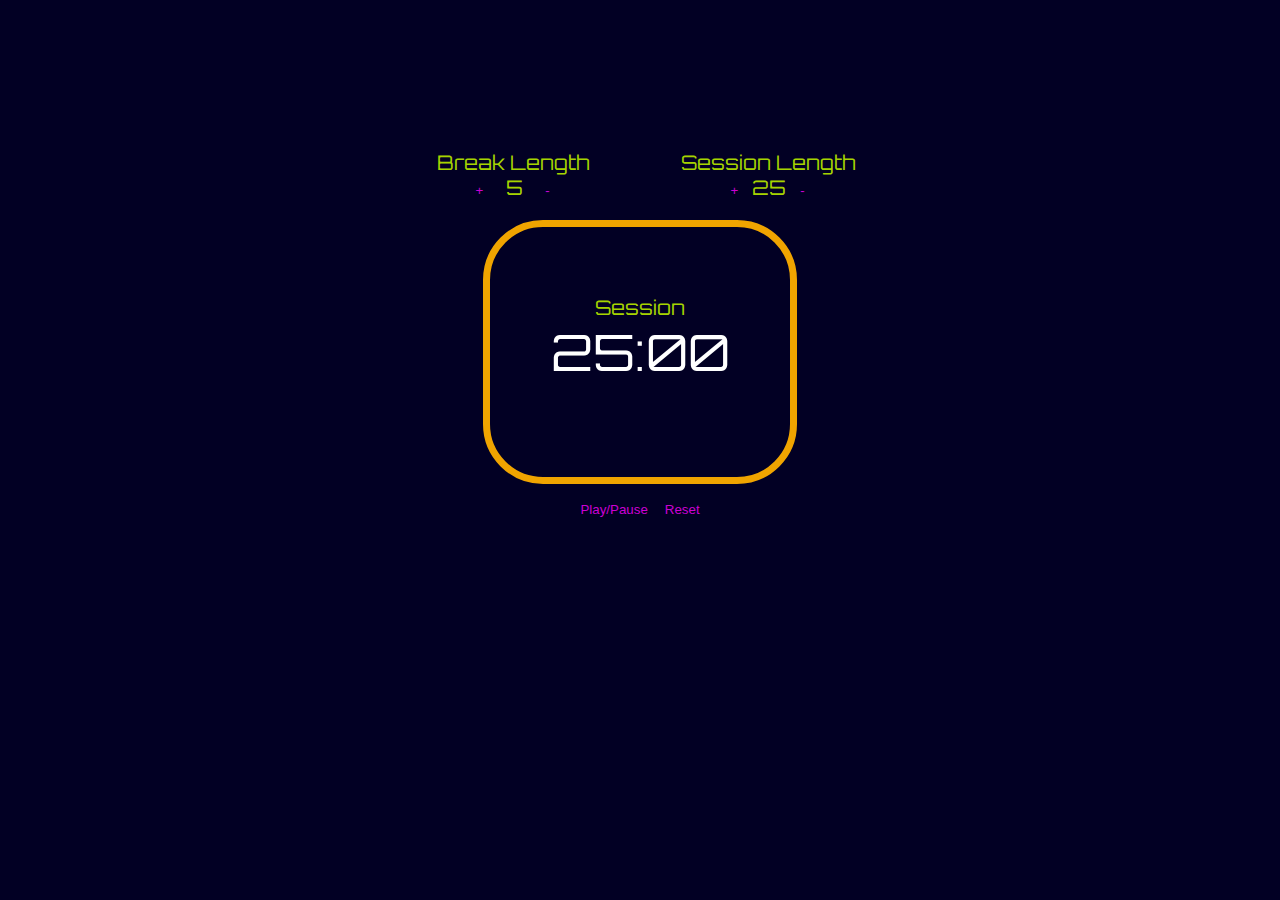
<file: 25plus5 Clock/index.html>
<!DOCTYPE html>
<html lang="en">

<head>
    <meta charset="UTF-8">
    <meta name="viewport" content="width=device-width, initial-scale=1, shrink-to-fit=no">
    <script src="https://cdn.jsdelivr.net/npm/bootstrap@5.3.0/dist/js/bootstrap.bundle.min.js" integrity="sha384-geWF76RCwLtnZ8qwWowPQNguL3RmwHVBC9FhGdlKrxdiJJigb/j/68SIy3Te4Bkz" crossorigin="anonymous"></script>
    <script scr="https://ajax.googleapis.com/ajax/libs/jquery/3.4.1/jquery.min.js"></script>
    <link rel="stylesheet"
    href="https://fonts.googleapis.com/css?family=Orbitron&effect=neon|outline|emboss|shadow-multiple|fire">
    <link rel="stylesheet" href="styles.css">
    <title>25 + 5 Clock</title>
</head>

<body>
    <div id="container">
        <div id="app">
            <div>
                <div class="length-control">
                    <div id="break-label">Break Length</div>
                    
                    <button class="btn-level" id="break-increment" value="+">+</button>
                    <div class="btn-level" id="break-length">5</div>
                    <button class="btn-level" id="break-decrement" value="-">-</button>
                </div>

                <div class="length-control">
                    <div id="session-label">Session Length</div>
                    
                    <button class="btn-level" id="session-increment" value="+">+</button>
                    <div class="btn-level" id="session-length">25</div>
                    <button class="btn-level" id="session-decrement" value="-">-</button>
                </div>

                <div class="timer">
                    <div class="timer-wrapper">
                        <div id="timer-label">Session</div>
                        <div id="time-left">25:00</div>
                    </div>
                </div>

                <div class="timer-control">
                    <button id="start_stop">Play/Pause</button> 
                    </button><button id="reset">Reset</button>
                </div><br>
            </div>
            <audio id="beep" preload="auto"
                src="https://raw.githubusercontent.com/freeCodeCamp/cdn/master/build/testable-projects-fcc/audio/BeepSound.wav">
            </audio>
        </div>
    </div>
    </div>

  

    <script src="scripts.js"></script>
</body>

</html>
</file>
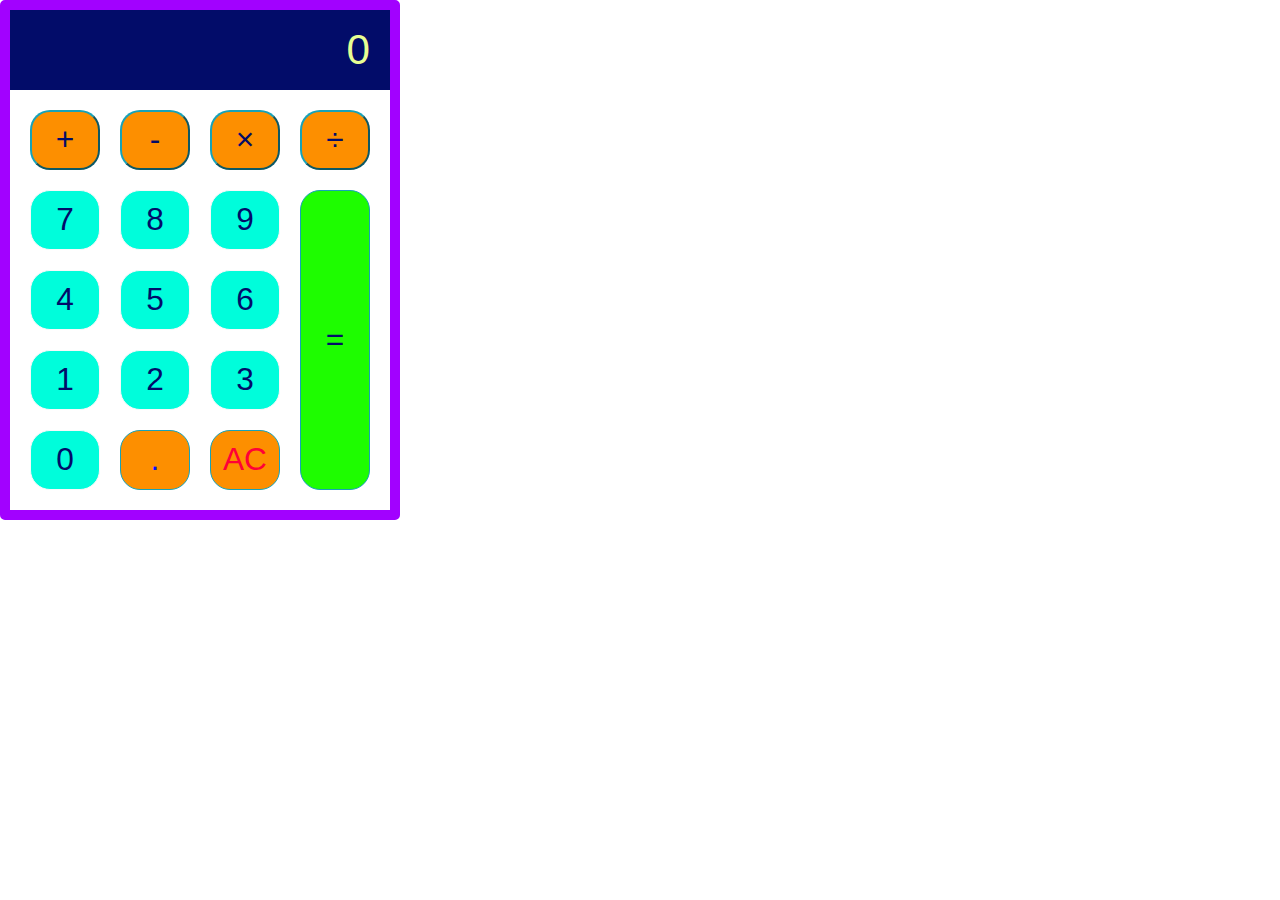
<file: Javascript Calculator/index.html>
<!DOCTYPE html>
<html lang="en">
<head>
    <meta charset="UTF-8">
    <meta name="viewport" content="width=device-width, initial-scale=1.0">
    <link rel="stylesheet" href="https://cdn.jsdelivr.net/npm/bootstrap@4.3.1/dist/css/bootstrap.min.css" integrity="sha384-ggOyR0iXCbMQv3Xipma34MD+dH/1fQ784/j6cY/iJTQUOhcWr7x9JvoRxT2MZw1T" crossorigin="anonymous">
    <link rel="stylesheet" type="text/css" href="style.css">
    <script scr="https://ajax.googleapis.com/ajax/libs/jquery/3.4.1/jquery.min.js"></script>
    <title>JavaScript Calculator</title>
</head>
<body>
    <div class="center">
            <div class="calculator card">
                <input id="display" type="text" class="calculator-screen z-depth-1" value="" disabled />
            
            <div class="calculator-keys">               
                <button id ="add" type="button" class="operator btn-outline-info" value="+">+</button>
                <button id="subtract" type="button" class="operator btn-outline-info" value="-">-</button>
                <button id="multiply" type="button" class="operator btn-outline-info" value="*">&times;</button>
                <button id="divide" type="button" class="operator btn-outline-info" value="/">&divide;</button>
            
                <button id="seven" type="button" value="7" class="btn btn-light">7</button>
                <button id="eight" type="button" value="8" class="btn btn-light">8</button>
                <button id="nine" type="button" value="9" class="btn btn-light">9</button>     
                <button id="four" type="button" value="4" class="btn btn-light">4</button>
                <button id="five" type="button" value="5" class="btn btn-light">5</button>
                <button id="six" type="button" value="6" class="btn btn-light">6</button>          
                <button id="one" type="button" value="1" class="btn btn-light">1</button>
                <button id="two" type="button" value="2" class="btn btn-light">2</button>
                <button id="three" type="button" value="3" class="btn btn-light">3</button>            
                <button id="zero" type="button" value="0" class="btn btn-light">0</button>

                <button id="decimal" type="button" class="decimal function btn btn-outline-info" value=".">.</button>
                <button id="clear" type="button" class="all-clear function btn btn-outline-info" value="all-clear">AC</button>
                <button id="equals" type="button" class="equals operator btn btn-outline-info" value="=">=</button>
            </div>
        </div>
    </div>
    <script src="scripts.js"></script>
</body>
</html>
</file>
<file: 25plus5 Clock/styles.css>
body {
    background: rgb(2,0,36);
    color: rgb(166, 212, 0);
    font-size: 20px;
    text-align: center;
    font-family: Orbitron, sans-serif;
}

body #container {
    display: flex;
    justify-content: center;
    align-items: center;
    flex-direction: column;
    margin-top: 150px;
}

body #container .main-title {
    font-size: 50px;
    margin-bottom: 20px;
}

body #container .length-control {
    width: 250px;
}

body #container button {
    background: none;
    outline: none;
    border: none;
    color: rgb(204, 0, 211);
    cursor: pointer;
}

body #container .btn-level,
body #container .length-control {
    display: inline-block;
}

body #container .btn-level .btn-level:nth-child(3),
body #container .length-control .btn-level:nth-child(3) {
    width: 40px;
}

body #container .timer {
    border: 7px solid #f0a400;
    margin: 20px auto 10px auto;
    width: 300px;
    height: 250px;
    border-radius: 60px;
    position: relative;
}

body #container .timer .timer-wrapper {
    position: absolute;
    width: 190px;
    height: 110px;
    left: 50%;
    top: 50%;
    margin-left: -95px;
    margin-top: -57px;
}

body #container .timer #time-left {
    font-size: 50px;
    color: #ffffff;
    text-align: center;
}

body #container .timer .timer-control button:active {
    color: #02d336;
}

footer {
    position: absolute;
    bottom: 0;
    width: 100%;
    text-align: center;
    font-size: 12px;
    color: #00ddff;
}

@media screen and (max-width: 500px) {
    #container {
        transform: scale(0.8);
        -webkit-transform: scale(0.8);
        -moz-transform: scale(0.8);
        -ms-transform: scale(0.8);
        -o-transform: scale(0.8);
    }
}
</file>
<file: Javascript Calculator/style.css>
html {
  font-size: 66%;
  box-sizing: border-box;
}

*,
*::before,
*::after {
  margin: 0;
  padding: 0;
  box-sizing: inherit;
}

center {
  display: flex;
  justify-content: center;
  align-items: center;
  height: 100vh;
}

.calculator {
  border: 10px solid #a201ff;
  border-radius: 5px;
  width: 400px;
}

.calculator-screen {
  width: 100%;
  height: 80px;
  border: none;
  background-color: #020c69;
  color: #e8ff93;
  text-align: right;
  padding-right: 20px;
  padding-left: 10px;
  font-size: 4rem;
}

button {
  height: 60px;
  font-size: 3rem !important;
  border-radius: 20px;
}

.operator {
  background-color: #fd8f00;
  color: #020c69;
  border-radius: 20px;
}

.calculator-keys {
  display: grid;
  grid-template-columns: repeat(4, 1fr);
  grid-gap: 20px;
  padding: 20px;
  border-radius: 20px;
}

.btn {
  background-color: #00fddb;
  color: #020c69;
  border-radius: 20px;
}

.equals {
  height: 100%;
  grid-area: 2 / 4 / 6 / 5;
  background-color: #1efd00;
  color: #020c69;
}

.all-clear {
  background-color: #fd8f00;
  color: #ff0037;
  border-radius: 20px;
}

.decimal {
  background-color: #fd8f00;
  color: #0011ff;
  border-radius: 20px;
}
</file>
